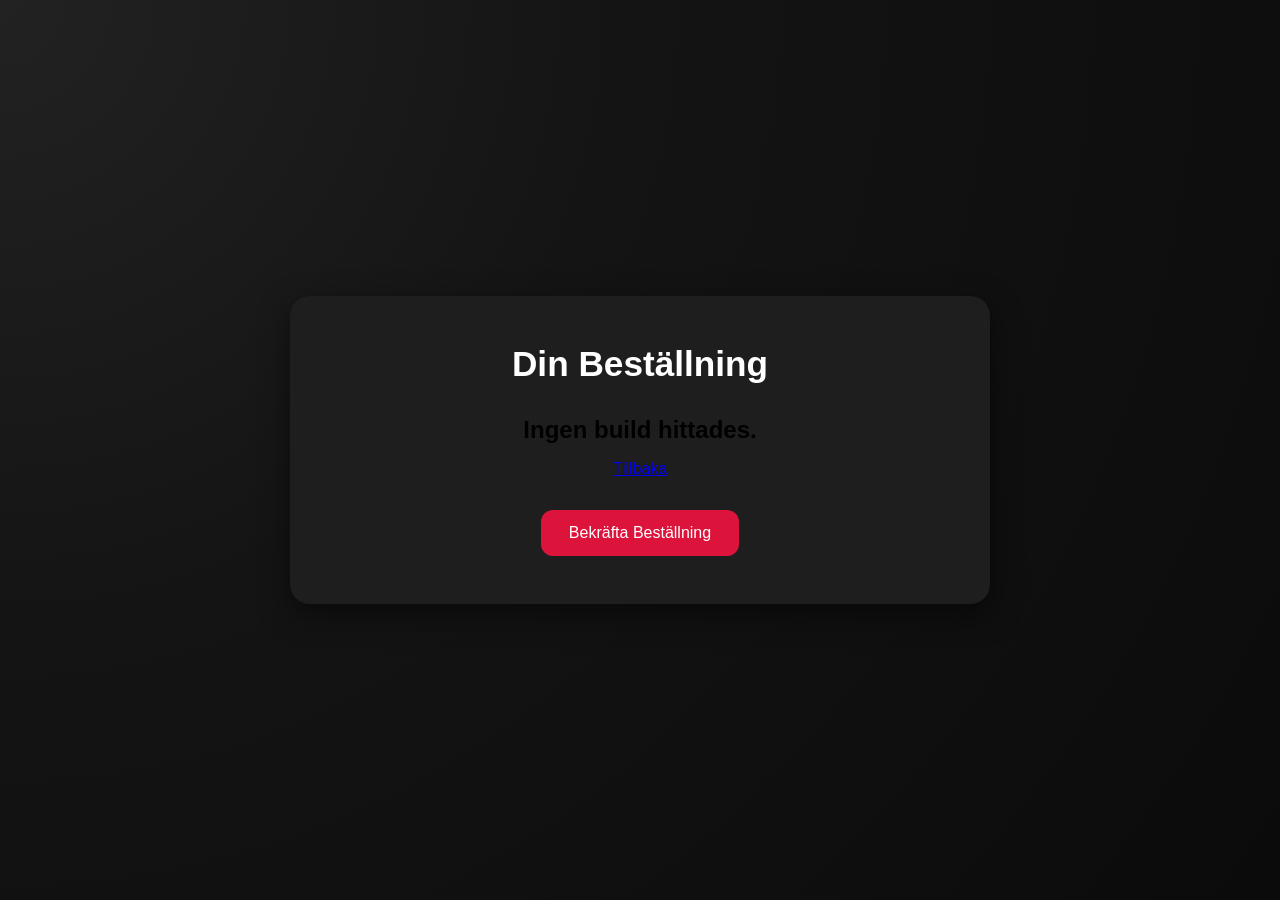
<file: checkout.html>
<!DOCTYPE html>
<html lang="sv">
<head>
  <meta charset="UTF-8">
  <title>Checkout</title>
  <link rel="stylesheet" href="checkout.css">
</head>
<body>

  <div class="checkout-container">

    <h1>Din Beställning</h1>

    <div id="checkoutBuild"></div>

    <button id="confirmOrder">
      Bekräfta Beställning
    </button>

  </div>

  <script src="checkout.js"></script>

</body>
</html>
</file>
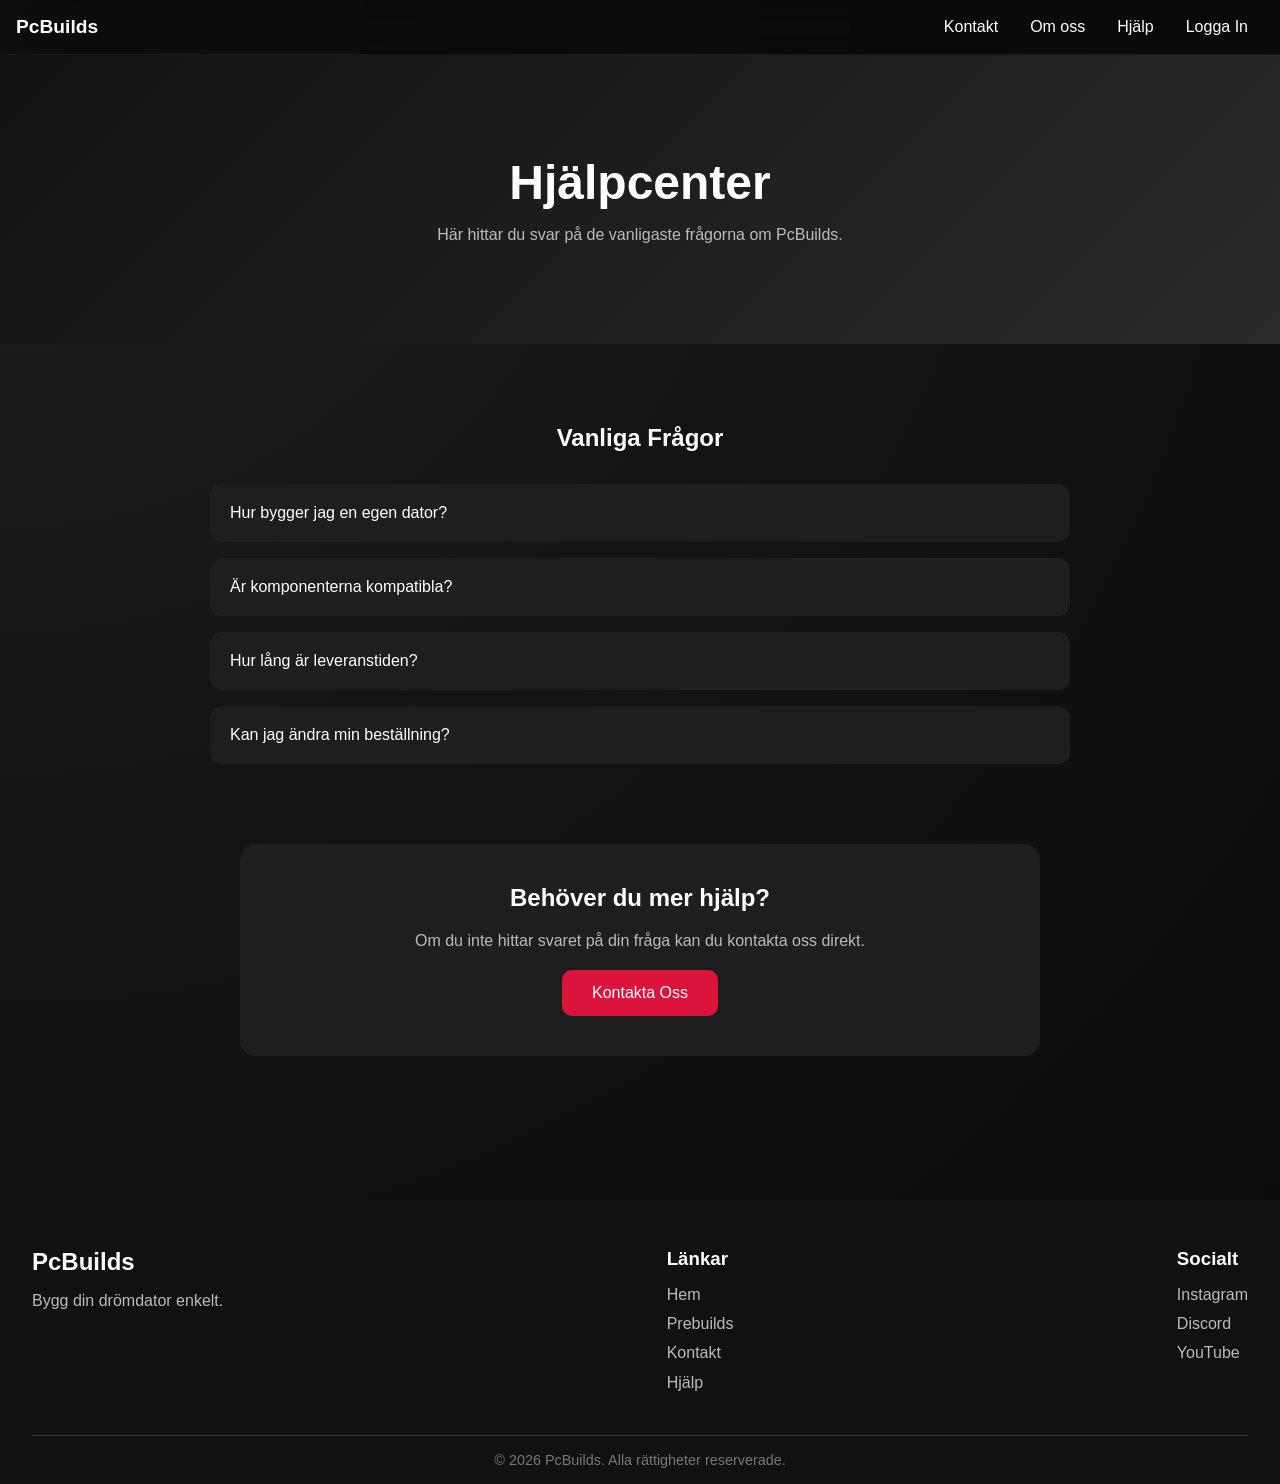
<file: hjälp.html>
<!DOCTYPE html>
<html lang="sv">
<head>
    <meta charset="UTF-8">
    <meta name="viewport" content="width=device-width, initial-scale=1.0">
    <title>Hjälp</title>

    <link rel="stylesheet" href="style.css" />
</head>
<body>

  <header>
    <nav class="navbar">

      <!--PcLogo-->
      <div class="logo"><a href="index.html">PcBuilds</a></div>

      <!--Hamburgare-->
      <div class="hamburger" id="hamburger">☰</div>

      <!--Meny-->
      <ul class="nav-menu" id="navMenu">
        <li><a href="kontakt.html">Kontakt</a></li>
        <li><a href="om oss.html">Om oss</a></li>
        <li><a href="hjälp.html">Hjälp</a></li>
        <li><a href="#" class="login-btn">Logga In</a></li>
      </ul>

    </nav>
  </header>

  <section class="help-hero">

  <div class="help-hero-content">

    <h1>Hjälpcenter</h1>

    <p>
      Här hittar du svar på de vanligaste frågorna om PcBuilds.
    </p>

  </div>

</section>

<section class="faq-section">

  <h2>Vanliga Frågor</h2>

  <div class="faq-container">

    <div class="faq-item">
      <button class="faq-question">
        Hur bygger jag en egen dator?
      </button>

      <div class="faq-answer">
        <p>
          Gå till startsidan och välj komponenter genom byggverktyget.
          Systemet hjälper dig att skapa din egen dator.
        </p>
      </div>
    </div>

    <div class="faq-item">
      <button class="faq-question">
        Är komponenterna kompatibla?
      </button>

      <div class="faq-answer">
        <p>
          Ja. Vi visar endast komponenter som fungerar tillsammans.
        </p>
      </div>
    </div>

    <div class="faq-item">
      <button class="faq-question">
        Hur lång är leveranstiden?
      </button>

      <div class="faq-answer">
        <p>
          Normalt mellan 3–7 arbetsdagar beroende på lagerstatus.
        </p>
      </div>
    </div>

    <div class="faq-item">
      <button class="faq-question">
        Kan jag ändra min beställning?
      </button>

      <div class="faq-answer">
        <p>
          Ja, så länge ordern inte har skickats.
        </p>
      </div>
    </div>

  </div>

</section>

<section class="support-section">

  <div class="support-card">

    <h2>Behöver du mer hjälp?</h2>

    <p>
      Om du inte hittar svaret på din fråga kan du kontakta oss direkt.
    </p>

    <a href="kontakt.html" class="support-btn">
      Kontakta Oss
    </a>

  </div>

</section>

<footer class="footer">

    <div class="footer-container">

      <div class="footer-brand">
        <h2>PcBuilds</h2>
        <p>Bygg din drömdator enkelt.</p>
      </div>

      <div class="footer-links">
        <h3>Länkar</h3>

        <a href="index.html">Hem</a>
        <a href="index.html">Prebuilds</a>
        <a href="kontakt.html">Kontakt</a>
        <a href="hjälp.html">Hjälp</a>
      </div>

      <div class="footer-social">
        <h3>Socialt</h3>

        <a href="https://www.instagram.com/">Instagram</a>
        <a href="https://discord.com/">Discord</a>
        <a href="https://www.youtube.com/watch?v=gQwPFDsmJGY">YouTube</a>
      </div>

    </div>

    <div class="footer-bottom">
      © 2026 PcBuilds. Alla rättigheter reserverade.
    </div>

  </footer>

    <script src="script.js"></script>

</body>
</html>
</file>
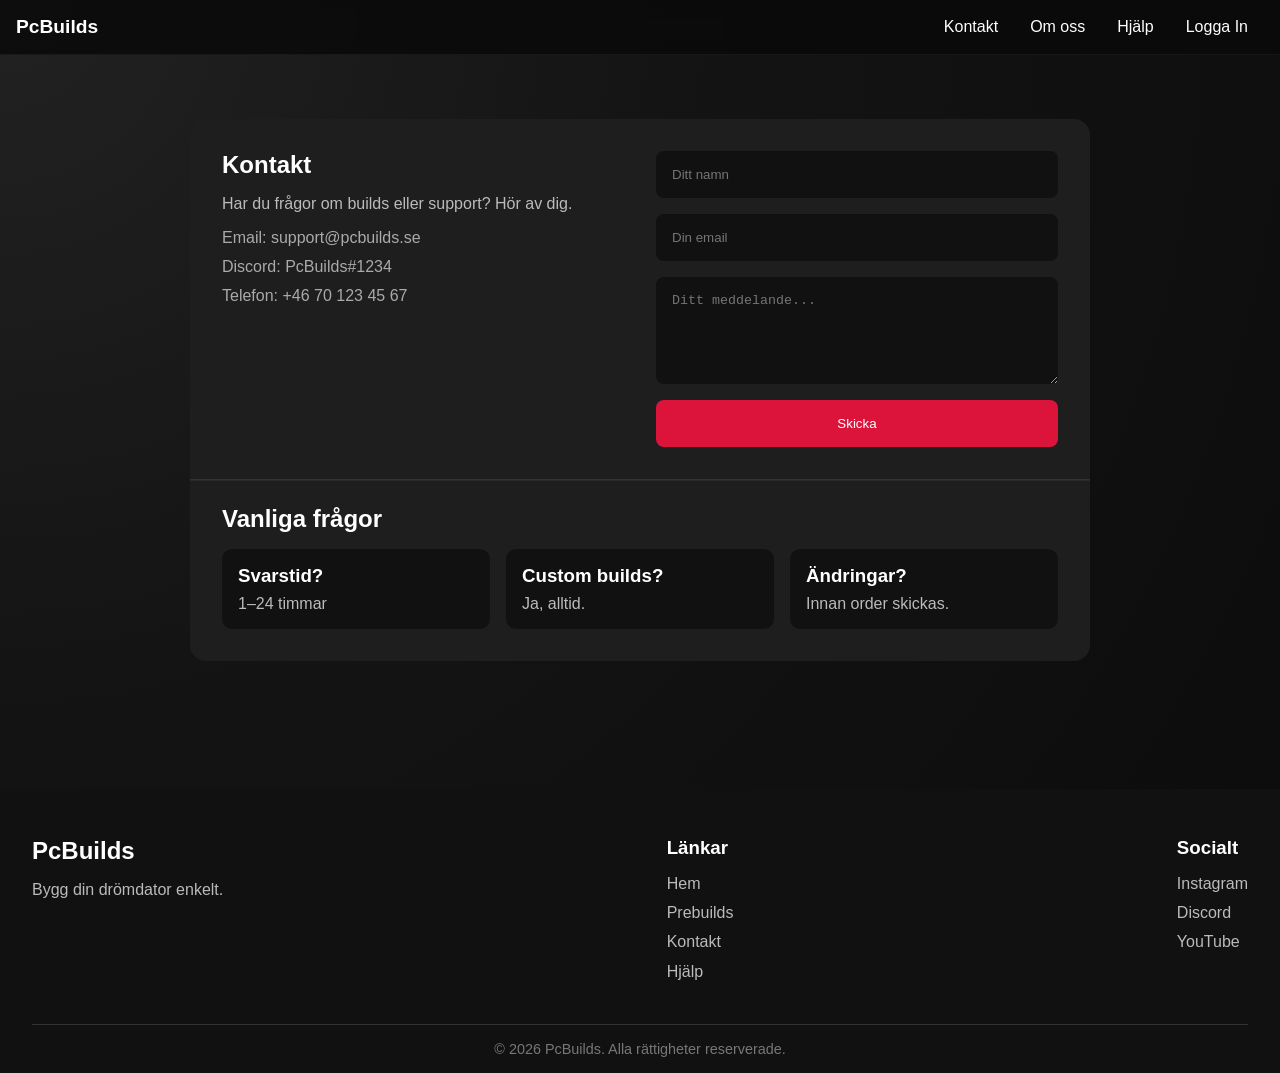
<file: kontakt.html>
<!DOCTYPE html>
<html lang="sv">
<head>
    <meta charset="UTF-8">
    <meta name="viewport" content="width=device-width, initial-scale=1.0">
    <title>Kontakt</title>

    <link rel="stylesheet" href="style.css" />
</head>
<body>

  <header>
    <nav class="navbar">

      <!--PcLogo-->
      <div class="logo"><a href="index.html">PcBuilds</a></div>

      <!--Hamburgare-->
      <div class="hamburger" id="hamburger">☰</div>

      <!--Meny-->
      <ul class="nav-menu" id="navMenu">
        <li><a href="kontakt.html">Kontakt</a></li>
        <li><a href="om oss.html">Om oss</a></li>
        <li><a href="hjälp.html">Hjälp</a></li>
        <li><a href="#" class="login-btn">Logga In</a></li>
      </ul>

    </nav>
  </header>

  <section class="contact-section">

  <div class="contact-wrapper">

    <!-- TOP -->
    <div class="contact-top">

      <div class="contact-info">
        <h1>Kontakt</h1>
        <p>Har du frågor om builds eller support? Hör av dig.</p>

        <div class="info-row">
          <p>Email: support@pcbuilds.se</p>
          <p>Discord: PcBuilds#1234</p>
          <p>Telefon: +46 70 123 45 67</p>
        </div>
      </div>

      <form class="contact-form">
        <input type="text" placeholder="Ditt namn" required />
        <input type="email" placeholder="Din email" required />
        <textarea placeholder="Ditt meddelande..." rows="5"></textarea>
        <button type="submit">Skicka</button>
      </form>

    </div>

    <!-- BOTTOM -->
    <div class="contact-bottom">

      <h2>Vanliga frågor</h2>

      <div class="faq-grid">

        <div class="faq-card">
          <h3>Svarstid?</h3>
          <p>1–24 timmar</p>
        </div>

        <div class="faq-card">
          <h3>Custom builds?</h3>
          <p>Ja, alltid.</p>
        </div>

        <div class="faq-card">
          <h3>Ändringar?</h3>
          <p>Innan order skickas.</p>
        </div>

      </div>

    </div>

  </div>

</section>

<footer class="footer">

    <div class="footer-container">

      <div class="footer-brand">
        <h2>PcBuilds</h2>
        <p>Bygg din drömdator enkelt.</p>
      </div>

      <div class="footer-links">
        <h3>Länkar</h3>

        <a href="index.html">Hem</a>
        <a href="index.html">Prebuilds</a>
        <a href="kontakt.html">Kontakt</a>
        <a href="hjälp.html">Hjälp</a>
      </div>

      <div class="footer-social">
        <h3>Socialt</h3>

        <a href="https://www.instagram.com/">Instagram</a>
        <a href="https://discord.com/">Discord</a>
        <a href="https://www.youtube.com/watch?v=gQwPFDsmJGY">YouTube</a>
      </div>

    </div>

    <div class="footer-bottom">
      © 2026 PcBuilds. Alla rättigheter reserverade.
    </div>

  </footer>

<script src="script.js"></script>

</body>
</html>
</file>
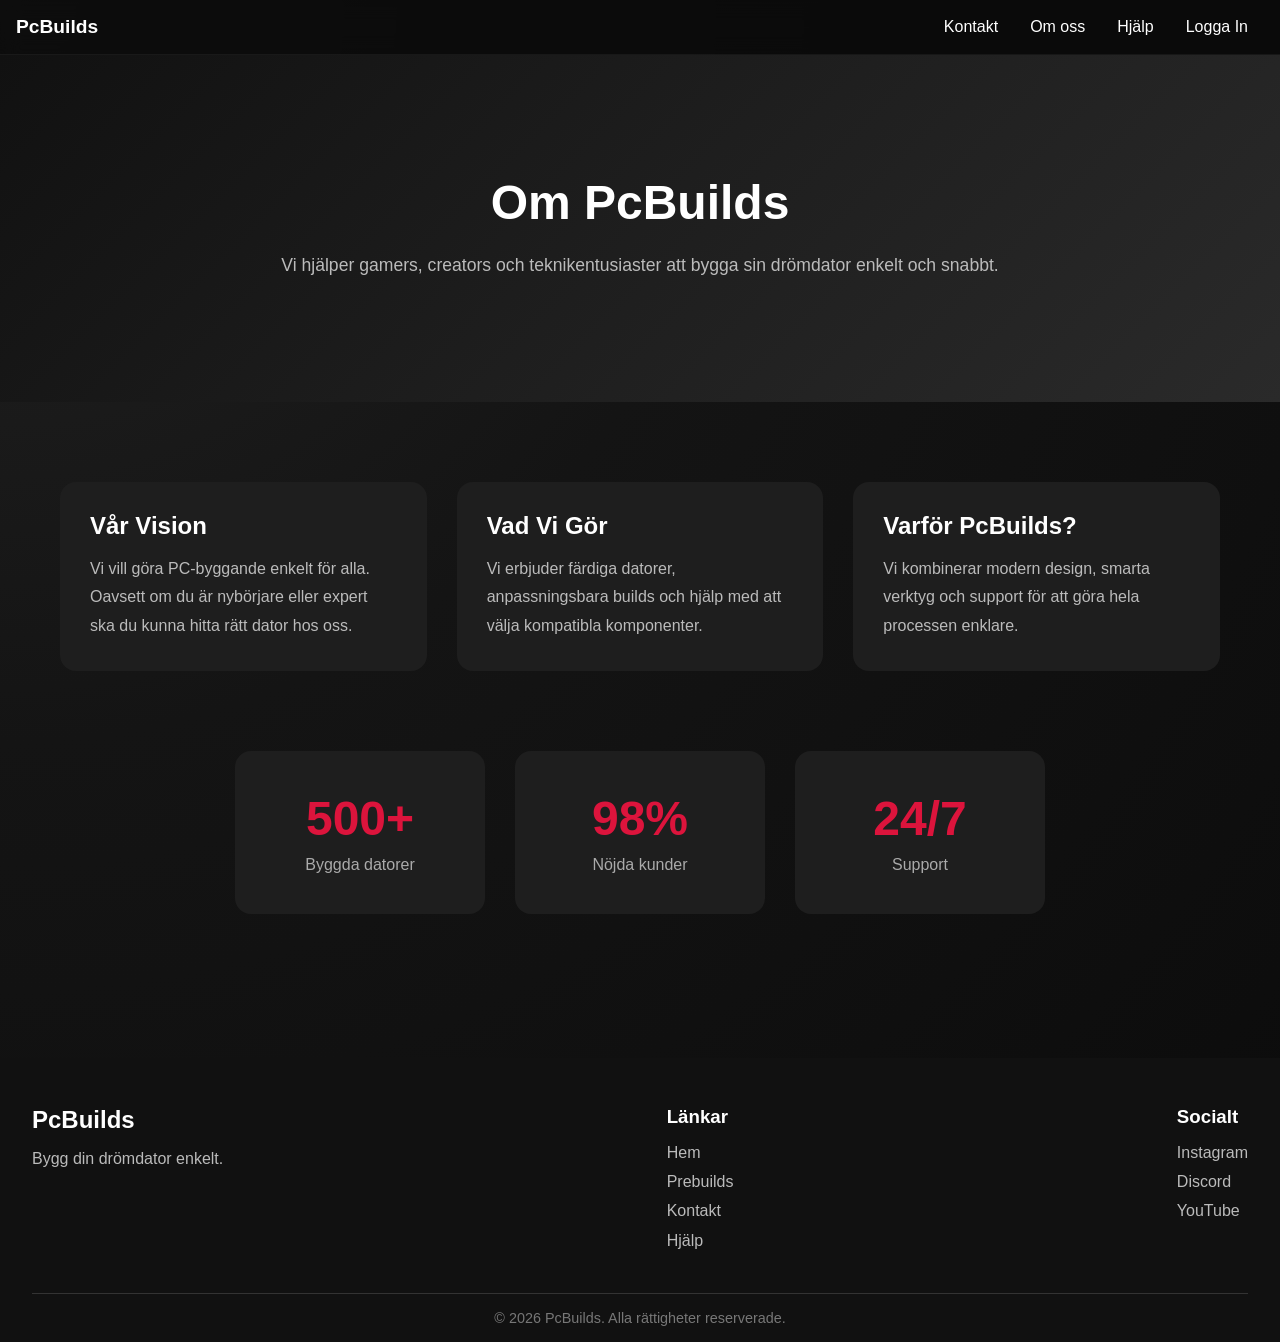
<file: om oss.html>
<!DOCTYPE html>
<html lang="sv">
<head>
    <meta charset="UTF-8">
    <meta name="viewport" content="width=device-width, initial-scale=1.0">
    <title>OM OSS</title>

    <link rel="stylesheet" href="style.css" />
</head>

<body>

  <header>
    <nav class="navbar">

      <!--PcLogo-->
      <div class="logo"><a href="index.html">PcBuilds</a></div>

      <!--Hamburgare-->
      <div class="hamburger" id="hamburger">☰</div>

      <!--Meny-->
      <ul class="nav-menu" id="navMenu">
        <li><a href="kontakt.html">Kontakt</a></li>
        <li><a href="om oss.html">Om oss</a></li>
        <li><a href="hjälp.html">Hjälp</a></li>
        <li><a href="#" class="login-btn">Logga In</a></li>
      </ul>

    </nav>
  </header>

  <section class="about-hero">

  <div class="about-hero-content">

    <h1>Om PcBuilds</h1>

    <p>
      Vi hjälper gamers, creators och teknikentusiaster att bygga
      sin drömdator enkelt och snabbt.
    </p>

  </div>

</section>

<section class="about-grid">

  <div class="about-card">
    <h2>Vår Vision</h2>

    <p>
      Vi vill göra PC-byggande enkelt för alla. Oavsett om du är
      nybörjare eller expert ska du kunna hitta rätt dator hos oss.
    </p>
  </div>

  <div class="about-card">
    <h2>Vad Vi Gör</h2>

    <p>
      Vi erbjuder färdiga datorer, anpassningsbara builds och hjälp
      med att välja kompatibla komponenter.
    </p>
  </div>

  <div class="about-card">
    <h2>Varför PcBuilds?</h2>

    <p>
      Vi kombinerar modern design, smarta verktyg och support för att
      göra hela processen enklare.
    </p>
  </div>

</section>

<section class="stats-section">

  <div class="stat-card">
    <h2>500+</h2>
    <p>Byggda datorer</p>
  </div>

  <div class="stat-card">
    <h2>98%</h2>
    <p>Nöjda kunder</p>
  </div>

  <div class="stat-card">
    <h2>24/7</h2>
    <p>Support</p>
  </div>

</section>

<footer class="footer">

    <div class="footer-container">

      <div class="footer-brand">
        <h2>PcBuilds</h2>
        <p>Bygg din drömdator enkelt.</p>
      </div>

      <div class="footer-links">
        <h3>Länkar</h3>

        <a href="index.html">Hem</a>
        <a href="index.html">Prebuilds</a>
        <a href="kontakt.html">Kontakt</a>
        <a href="hjälp.html">Hjälp</a>
      </div>

      <div class="footer-social">
        <h3>Socialt</h3>

        <a href="https://www.instagram.com/">Instagram</a>
        <a href="https://discord.com/">Discord</a>
        <a href="https://www.youtube.com/watch?v=gQwPFDsmJGY">YouTube</a>
      </div>

    </div>

    <div class="footer-bottom">
      © 2026 PcBuilds. Alla rättigheter reserverade.
    </div>

  </footer>

    <script src="script.js"></script>
    
</body>
</html>
</file>
<file: checkout.css>
* {
  margin: 0;
  padding: 0;
  box-sizing: border-box;
}

body {
  min-height: 100vh;
  font-family: Arial, sans-serif;

  background:
    radial-gradient(circle at top left,
      #222 0%,
      #141414 40%,
      #0b0b0b 100%);

  display: flex;
  justify-content: center;
  align-items: center;
}

.checkout-container {
  width: 90%;
  max-width: 700px;

  background: #1e1e1e;

  padding: 3rem;

  border-radius: 20px;

  text-align: center;

  box-shadow: 0 10px 30px rgba(0,0,0,.5);
}

.checkout-container h1 {
  color: white;
  margin-bottom: 2rem;
  font-size: 2.2rem;
}

#checkoutBuild {
  display: flex;
  flex-direction: column;
  gap: 1rem;
}

#checkoutBuild p {
  color: #ddd;
  font-size: 1.1rem;
}

.total-price {
  margin-top: 2rem;
  font-size: 1.5rem;
  color: white;
  font-weight: bold;
}

#confirmOrder {
  margin-top: 2rem;

  background: crimson;
  color: white;

  border: none;
  border-radius: 12px;

  padding: 14px 28px;

  font-size: 1rem;

  cursor: pointer;
  transition: .3s;
}

#confirmOrder:hover {
  transform: scale(1.05);
  background: #ff1744;
}

@media (max-width: 768px) {

  .checkout-container {
    padding: 2rem 1rem;
  }

  .checkout-container h1 {
    font-size: 1.8rem;
  }

}
</file>
<file: style.css>
* {
  margin: 0;
  padding: 0;
  box-sizing: border-box;
}

a {
  color: inherit;
  text-decoration: none;
}

body {
  font-family: Arial, sans-serif;
  background:
    radial-gradient(circle at top left,
      #222 0%,
      #141414 40%,
      #0b0b0b 100%);
  color: white;
  overflow-x: hidden;
}
.navbar {
  background: rgba(10,10,10,0.85);
  backdrop-filter: blur(10px);
  border-bottom: 1px solid rgba(255,255,255,0.05);
  display: flex;
  justify-content: space-between;
  align-items: center;
  padding: 1rem;
  position: relative;
}

.logo {
  font-size: 1.2rem;
  font-weight: bold;
}

.hamburger {
  font-size: 2rem;
  cursor: pointer;
}

.nav-menu {
  list-style: none;
  position: absolute;
  top: 100%;
  left: 0;
  width: 100%;
  background: #222;
  display: none;
  flex-direction: column;
}

.nav-menu.active {
  display: flex;
}

.nav-menu li {
  border-top: 1px solid #333;
}

.nav-menu a {
  color: white;
  text-decoration: none;
  display: block;
  padding: 1rem;
}

.nav-menu a:hover {
  background: #333;
}

.search-section {
  padding: 2rem 1rem;
  display: flex;
  justify-content: center;
}

.search-bar {
  width: 100%;
  display: flex;
  gap: 0.5rem;
}

.search-bar input {
  flex: 1;
  padding: 0.9rem 1rem;
  border: 2px solid #ccc;
  border-radius: 8px;
  font-size: 1rem;
}

.search-bar button {
  padding: 0.9rem 1.2rem;
  border: none;
  border-radius: 8px;
  background: crimson;
  color: white;
  cursor: pointer;
  transition: 0.3s;
}

.search-bar button:hover {
  background: #ff1744;
}

/* PREBUILD SECTION */
.prebuild-section {
  padding: 1rem;
}

/* HEADER */
.section-header {
  margin-bottom: 1rem;
}

/* CONTAINER */
.prebuild-container {
  display: flex;
  gap: 1rem;
  overflow-x: auto;
  overflow-y: visible;
  scrollbar-width: none;
  scroll-behavior: smooth;
  padding-top: 8px;
}

/* Hide scrollbar Chrome */
.prebuild-container::-webkit-scrollbar {
  display: none;
}

/* CARD */
.card {
  min-width: 220px;
  background: linear-gradient(
    145deg,
    #1d1d1d,
    #2a2a2a,
    #343434
  );

  border: 1px solid rgba(255,255,255,0.08);

  box-shadow:
    0 10px 30px rgba(0,0,0,0.3);
  border-radius: 12px;
  padding: 1rem;
  flex-shrink: 0;
  cursor: pointer;
  transition: 0.3s;
  width: 220px;
  overflow: hidden;
}

.card:hover {
  transform: translateY(-4px);
}

/* IMAGE */
.card-image {
  width: 100%;
  height: 140px;
  object-fit: contain;
  background: #ffffff;
  border-radius: 8px;
  margin-bottom: 1rem;
}

/* TEXT */
.card h3 {
  margin-bottom: 0.5rem;
}

.card p {
  color: #bbb;
}

.card-image,
.gallery img {
  background: #0f0f0f;
}

/* BUILDER SECTION */
.builder-section {
  display: flex;
  gap: 2rem;
  padding: 2rem;
  flex-wrap: wrap;
}

/* LEFT */
.parts-sidebar {
  width: 250px;
  display: flex;
  flex-direction: column;
  gap: 1rem;
}

.part-btn {
  padding: 1rem;
  border: none;
  border-radius: 10px;
   background: linear-gradient(
    145deg,
    #141414,
    #202020
  );

  border: 1px solid rgba(255,255,255,0.05);
  color: white;
  cursor: pointer;
  font-size: 1rem;
  transition: 0.3s;
}

.part-btn:hover {
  background: linear-gradient(
    145deg,
    #1b1b1b,
    #2a2a2a
  );
}

.purchase-box {
  margin-top: 40px;
  background: linear-gradient(
    145deg,
    #0b0b0b,
    #171717,
    #252525
  );
  border: 1px solid rgba(255,255,255,0.08);
  border-radius: 20px;
  padding: 30px;
  text-align: center;
  border: 1px solid #222;
}

.purchase-box h3 {
  margin-bottom: 10px;
  font-size: 24px;
}

.purchase-box p {
  color: #aaa;
  margin-bottom: 20px;
}

.purchase-btn {
  background: crimson;
  color: white;
  border: none;
  padding: 14px 28px;
  border-radius: 12px;
  font-size: 16px;
  cursor: pointer;
  transition: 0.3s;
}

.purchase-btn:hover {
  background: #ff1744;
  transform: scale(1.05);
}

.purchase-btn,
.search-bar button {
  background: var(--accent: #e11d48;);
}

/* RIGHT */
.preview-panel {
  flex: 1;
  min-height: 500px;
  background: linear-gradient(
    135deg,
    #171717,
    #252525,
    #333333
  );

  border: 1px solid rgba(255,255,255,0.06);

  box-shadow:
    0 15px 40px rgba(0,0,0,0.35);
  border-radius: 12px;
  padding: 2rem;
  display: flex;
  justify-content: space-between;
  gap: 2rem;
}

.build-info h2 {
  margin-bottom: 1rem;
}

#selectedParts p {
  margin-bottom: 1rem;
}

.pc-preview {
  width: 500px;
  height: 500px;
  display: flex;
  justify-content: center;
  align-items: center;
}

.pc-video {
  width: 100%;
  height: 100%;
  object-fit: contain;
  border-radius: 12px;
  pointer-events: none;
  user-select: none;
}

video::-webkit-media-controls {
  display: none !important;
}

#quickchat-embedded {
  width: 350px;
  height: 500px;
  flex-shrink: 0;
  border-radius: 12px;
  overflow: hidden;
}

/* MODAL */
.modal {
  position: fixed;
  inset: 0;
  background: rgba(0, 0, 0, 0.7);
  display: none;
  justify-content: center;
  align-items: center;
  z-index: 999;
}

.modal.active {
  display: flex;
}

.modal-content {
  width: 90%;
  max-width: 700px;
  max-height: 80vh;
  overflow-y: auto;
  background: #1e1e1e;
  border-radius: 12px;
  padding: 2rem;
}

.modal-top {
  display: flex;
  justify-content: space-between;
  align-items: center;
  margin-bottom: 1rem;
}

#closeModal {
  background: none;
  border: none;
  color: white;
  font-size: 1.5rem;
  cursor: pointer;
}

.prebuild-modal {
  position: fixed;
  inset: 0;
  background: rgba(0,0,0,.8);
  display: none;
  justify-content: center;
  align-items: center;
  z-index: 1000;
}

.prebuild-modal.active {
  display: flex;
}

.prebuild-content {
  width: 90%;
  max-width: 900px;
  max-height: 90vh;
  overflow-y: auto;
  background: linear-gradient(
    145deg,
    #0b0b0b,
    #171717,
    #252525
  );
  border-radius: 12px;
  padding: 2rem;
  position: relative;
}

.close-prebuild {
  position: absolute;
  top: 15px;
  right: 15px;
  border: none;
  background: none;
  color: white;
  font-size: 24px;
  cursor: pointer;
}

.gallery {
  display: flex;
  gap: 1rem;
  overflow-x: auto;
  margin-bottom: 2rem;
  scrollbar-width: none;
}

.gallery::-webkit-scrollbar {
  display: none;
}

.gallery img {
  width: calc(50% - 0.5rem);
  height: 250px;
  object-fit: contain;
  background:
    radial-gradient(circle at top left,
      #494949 0%,
      #313131 40%,
      #222222 100%);
  border-radius: 10px;
  flex-shrink: 0;
}

.prebuild-info {
  display: flex;
  gap: 3rem;
  margin-top: 1rem;
}

.prebuild-info h2 {
  margin-bottom: 1rem;
}

.prebuild-info .info-row {
  display: flex;
  gap: 3rem;
}

.specs {
  min-width: 250px;
}


.description {
  flex: 1;
}

#searchInput {
  width: 100%;
  padding: 1rem;
  border-radius: 10px;
  border: none;
  margin-bottom: 1rem;
  font-size: 1rem;
}

/* PART ITEMS */
.part-item {
  background: #2a2a2a;
  padding: 1rem;
  border-radius: 10px;
  margin-bottom: 1rem;
  cursor: pointer;
  transition: 0.3s;
}

.part-item:hover {
  background: #444;
}

.footer {
  background: #111;
  margin-top: 4rem;
  padding: 3rem 2rem 1rem;
}

.footer-container {
  display: flex;
  justify-content: space-between;
  gap: 3rem;
  flex-wrap: wrap;
  max-width: 1400px;
  margin: auto;
}

.footer h2,
.footer h3 {
  margin-bottom: 1rem;
}

.footer p {
  color: #bbb;
}

.footer-links,
.footer-social {
  display: flex;
  flex-direction: column;
}

.footer a {
  color: #bbb;
  text-decoration: none;
  margin-bottom: 0.7rem;
  transition: 0.3s;
}

.footer a:hover {
  color: white;
}

.footer-bottom {
  border-top: 1px solid #333;
  margin-top: 2rem;
  padding-top: 1rem;
  text-align: center;
  color: #777;
  font-size: 0.9rem;
}

/* MOBILE */
@media (min-width: 768px) {

  .hamburger {
    display: none;
  }

  .nav-menu {
    display: flex;
    position: static;
    flex-direction: row;
    width: auto;
    background: transparent;
  }

  .gallery img {
  height: 220px;
  }

  .nav-menu li {
    border: none;
  }

  .nav-menu a {
    padding: 0 1rem;
  }

  .search-bar {
    max-width: 700px;
  }

}

@media (max-width: 768px) {

  .prebuild-info {
    flex-direction: column;
  }

}

@media (max-width: 768px) {
  .info-row {
    flex-direction: column;
  }
}

@media (max-width: 768px) {

  .builder-section,
  .preview-panel,
  .footer-container {
    flex-direction: column;
  }

  .parts-sidebar,
  .pc-preview,
  #quickchat-embedded {
    width: 100%;
  }

  .pc-preview {
    height: auto;
  }

}

/* Kontakt Formulär */

.contact-section {
  padding: 4rem 1rem;
  display: flex;
  justify-content: center;
}

.contact-wrapper {
  width: 100%;
  max-width: 900px;
  background: #1e1e1e;
  border-radius: 16px;
  overflow: hidden;
}

/* TOP PART */
.contact-top {
  display: flex;
  gap: 2rem;
  padding: 2rem;
  border-bottom: 1px solid #333;
  align-items: stretch;
}

.contact-info, .contact-form {
  flex: 1;
}

.contact-info h1 {
  margin-bottom: 1rem;
}

.contact-info p {
  color: #bbb;
  margin-bottom: 1rem;
}

.info-row {
  display: flex;
  flex-direction: column;
  gap: 0.7rem;
  margin-top: 1rem;
}

.info-row p {
  color: #aaa;
  margin: 0;
  padding: 0;
  border: none;
}

/* FORMULÄR */
.contact-form {
  flex: 1;
  display: flex;
  flex-direction: column;
  gap: 1rem;
}

.contact-form input,
.contact-form textarea {
  padding: 1rem;
  border: none;
  border-radius: 8px;
  background: #111;
  color: white;
}

.contact-form button {
  padding: 1rem;
  border: none;
  border-radius: 8px;
  background: crimson;
  color: white;
  cursor: pointer;
}

/* BOTTOM FAQ */
.contact-bottom {
  padding: 1.5rem 2rem 2rem;
  border-top: 1px solid #2a2a2a;
}

.contact-bottom h2 {
  margin-top: 0;
  margin-bottom: 1rem;
}

.faq-grid {
  display: grid;
  grid-template-columns: repeat(auto-fit, minmax(200px, 1fr));
  gap: 1rem;
}

.faq-card {
  background: #111;
  padding: 1rem;
  border-radius: 10px;
}

.faq-card h3 {
  margin-bottom: 0.5rem;
}

.faq-card p {
  color: #bbb;
}

/* Om Oss */

.about-hero {
  padding: 120px 20px;
  text-align: center;
  background: linear-gradient(
    135deg,
    #111,
    #1e1e1e,
    #2a2a2a
  );
}

.about-hero-content {
  max-width: 800px;
  margin: auto;
}

.about-hero h1 {
  font-size: 3rem;
  margin-bottom: 20px;
}

.about-hero p {
  color: #bbb;
  font-size: 1.1rem;
  line-height: 1.8;
}

.about-grid {
  max-width: 1200px;
  margin: auto;
  padding: 80px 20px;

  display: grid;
  grid-template-columns:
    repeat(auto-fit, minmax(280px, 1fr));

  gap: 30px;
}

.about-card {
  background: #1e1e1e;
  padding: 30px;
  border-radius: 16px;
  transition: 0.3s;
}

.about-card:hover {
  transform: translateY(-5px);
}

.about-card h2 {
  margin-bottom: 15px;
}

.about-card p {
  color: #bbb;
  line-height: 1.8;
}

.stats-section {
  max-width: 1200px;
  margin: auto;

  padding: 0 20px 80px;

  display: flex;
  justify-content: center;
  gap: 30px;
  flex-wrap: wrap;
}

.stat-card {
  width: 250px;
  text-align: center;
  background: #1e1e1e;
  border-radius: 16px;
  padding: 40px 20px;
}

.stat-card h2 {
  color: crimson;
  font-size: 3rem;
  margin-bottom: 10px;
}

.stat-card p {
  color: #aaa;
}

/*HJÄLP*/

.help-hero {
  padding: 100px 20px;
  text-align: center;
  background: linear-gradient(
    135deg,
    #111,
    #1e1e1e,
    #2a2a2a
  );
}

.help-hero h1 {
  font-size: 3rem;
  margin-bottom: 1rem;
}

.help-hero p {
  color: #bbb;
}

.faq-section {
  max-width: 900px;
  margin: auto;
  padding: 80px 20px;
}

.faq-section h2 {
  text-align: center;
  margin-bottom: 2rem;
}

.faq-container {
  display: flex;
  flex-direction: column;
  gap: 1rem;
}

.faq-item {
  background: #1e1e1e;
  border-radius: 12px;
  overflow: hidden;
}

.faq-question {
  width: 100%;
  background: none;
  border: none;
  color: white;
  padding: 20px;
  text-align: left;
  cursor: pointer;
  font-size: 1rem;
}

.faq-question:hover {
  background: #2a2a2a;
}

.faq-answer {
  display: none;
  padding: 0 20px 20px;
}

.faq-answer p {
  color: #bbb;
  line-height: 1.7;
}

.faq-item.active .faq-answer {
  display: block;
}

.support-section {
  padding: 0 20px 80px;
}

.support-card {
  max-width: 800px;
  margin: auto;
  background: #1e1e1e;
  border-radius: 16px;
  padding: 40px;
  text-align: center;
}

.support-card p {
  color: #bbb;
  margin: 20px 0;
}

.support-btn {
  display: inline-block;
  background: crimson;
  color: white;
  padding: 14px 30px;
  border-radius: 10px;
  transition: 0.3s;
}

.support-btn:hover {
  background: #ff1744;
}

/* MOBILE */
@media (min-width: 768px) {

  .hamburger {
    display: none;
  }

  .nav-menu {
    display: flex;
    position: static;
    flex-direction: row;
    width: auto;
    background: transparent;
  }

  .gallery img {
  height: 220px;
  }

  .nav-menu li {
    border: none;
  }

  .nav-menu a {
    padding: 0 1rem;
  }

  .search-bar {
    max-width: 700px;
  }

}

@media (max-width: 768px) {

  .prebuild-info {
    flex-direction: column;
  }

}

@media (max-width: 768px) {
  .info-row {
    flex-direction: column;
  }
}

@media (max-width: 768px) {

  .builder-section,
  .preview-panel,
  .footer-container {
    flex-direction: column;
  }

  .parts-sidebar,
  .pc-preview,
  #quickchat-embedded {
    width: 100%;
  }

  .pc-preview {
    height: auto;
  }

}

@media (max-width: 1200px) {

  .preview-panel {
    flex-direction: column;
    align-items: center;
  }

  .build-info {
    width: 100%;
  }

  .pc-preview {
    width: 100%;
    max-width: 500px;
    height: auto;
  }

  #quickchat-embedded {
    width: 100%;
    max-width: 500px;
  }

}

@media (max-width: 768px) {

  .card {
    min-width: 180px;
    width: 180px;
  }

  .card-image {
    height: 120px;
  }

}

@media (max-width: 768px) {

  .modal-content {
    width: 95%;
    padding: 1rem;
  }

  .prebuild-content {
    width: 95%;
    padding: 1rem;
  }

  .gallery img {
    width: 100%;
    height: 200px;
  }

}


@media (max-width: 768px) {

  .contact-top {
    flex-direction: column;
    padding: 1.5rem;
  }

  .contact-wrapper {
    width: 95%;
  }

  .contact-info,
  .contact-form {
    width: 100%;
  }

  .contact-info h1 {
    font-size: 2rem;
  }

  .contact-form button {
    width: 100%;
  }

}

@media (max-width: 768px) {

  .stats-section {
    display: grid;
    grid-template-columns: repeat(3, 1fr);
    gap: 10px;
    padding: 0 10px 60px;
  }

  .stat-card {
    width: 100%;
    padding: 20px 10px;
  }

  .stat-card h2 {
    font-size: 1.6rem;
  }

  .stat-card p {
    font-size: 0.8rem;
  }

}

@media (max-width: 768px) {

  .parts-sidebar {
    width: 100%;
  }

  .purchase-box {
    order: 999;
    margin-top: 30px;
    background: #0f0f0f;
    border: 1px solid #333;
  }


}
</file>
